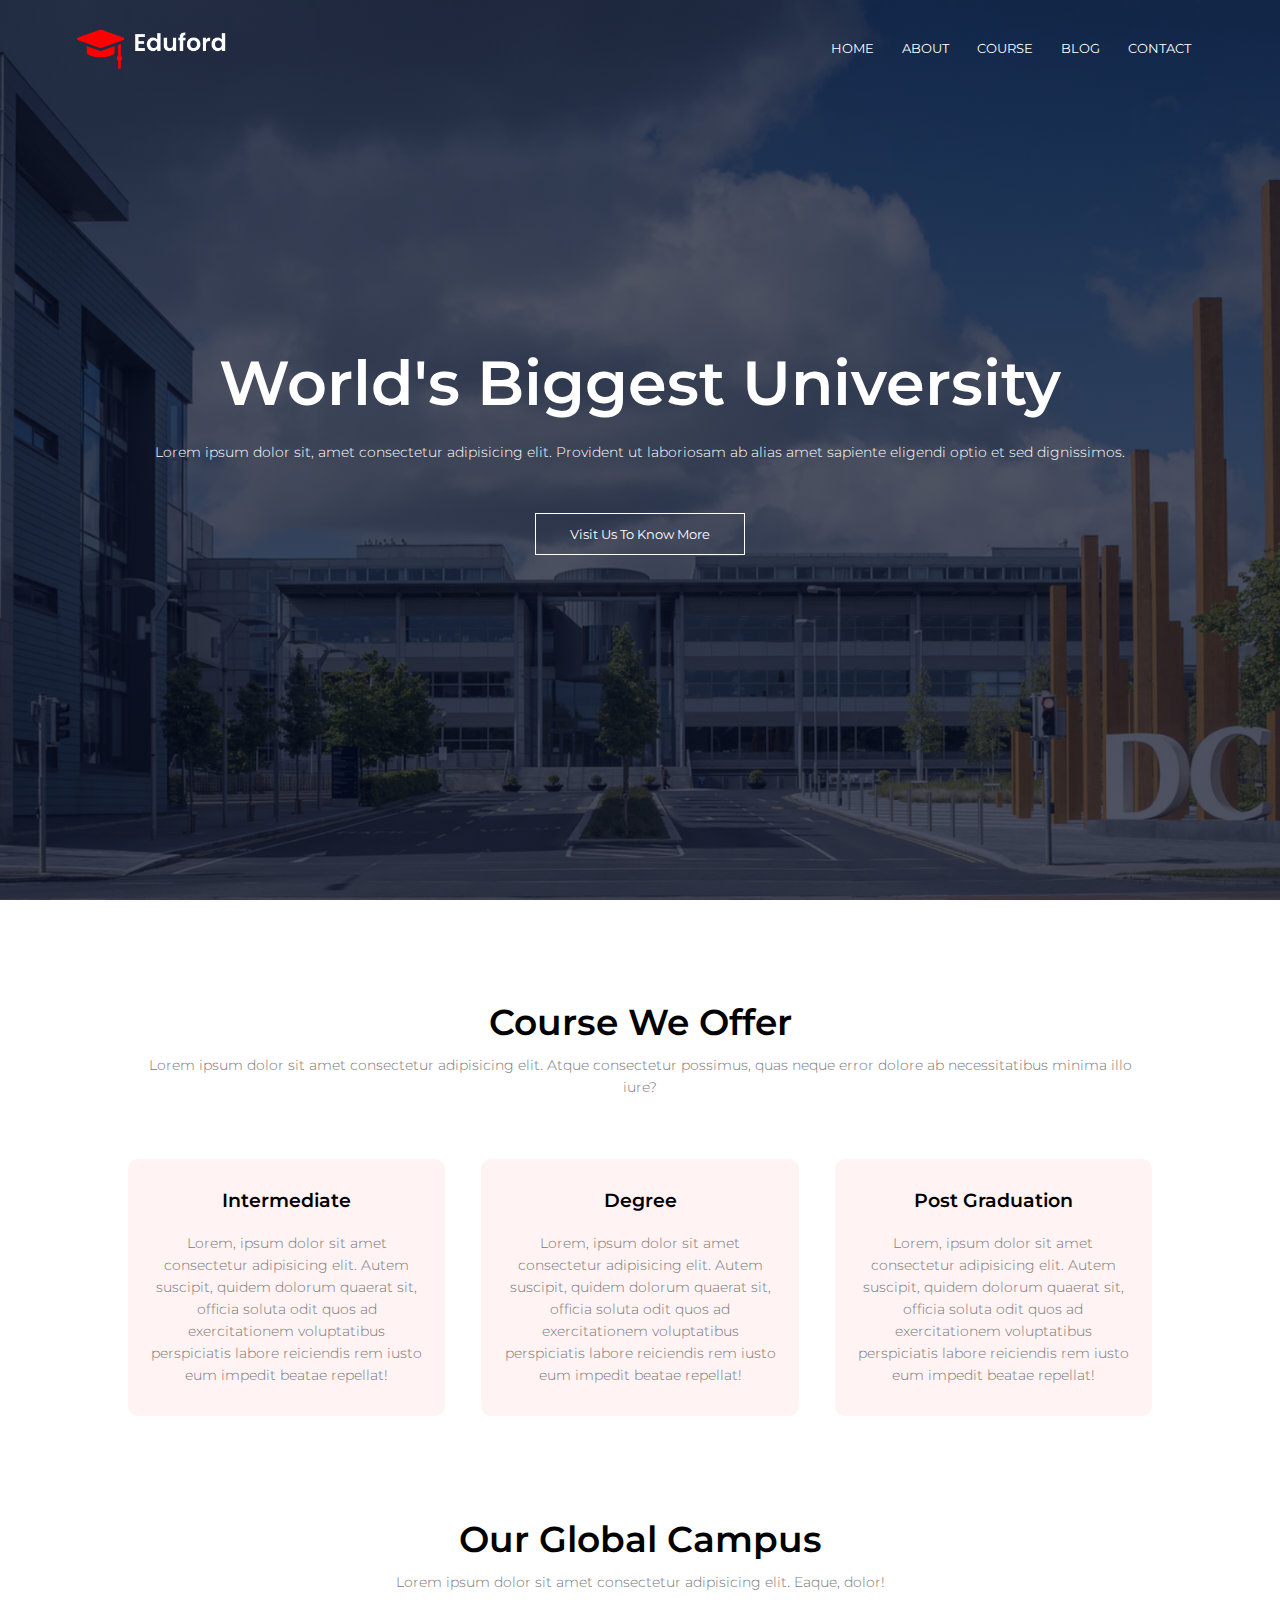
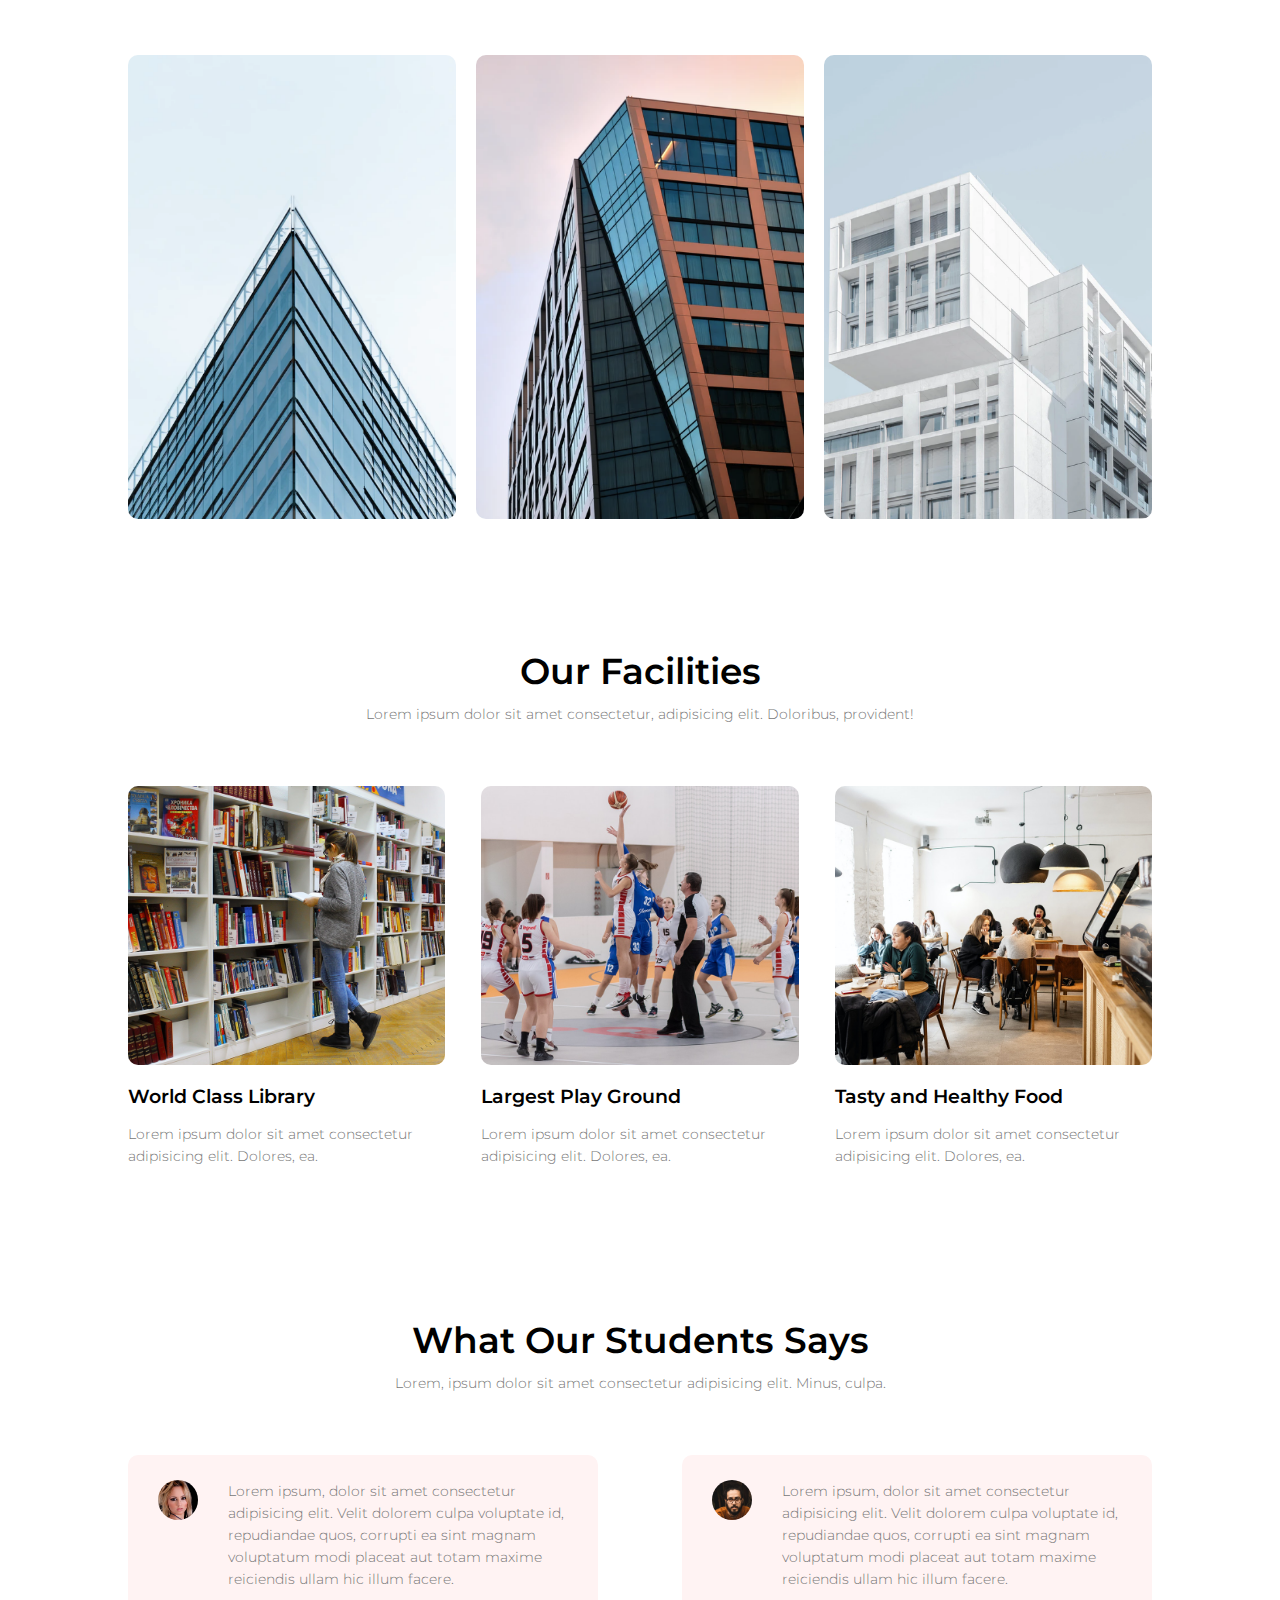
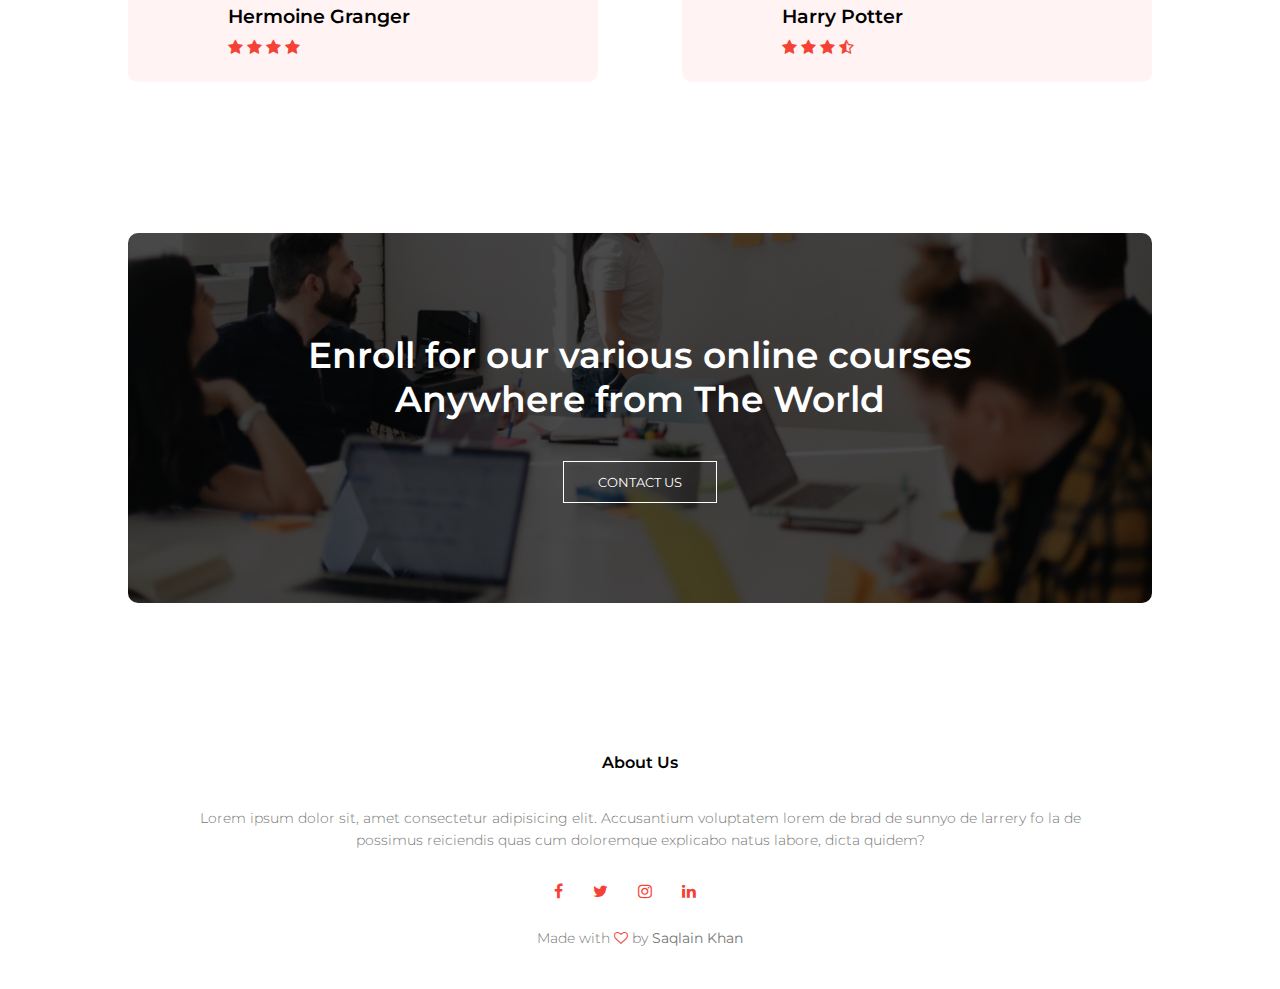
<file: index.html>
<!DOCTYPE html>
<html lang="en">
  <head>
    <meta charset="UTF-8" />
    <meta http-equiv="X-UA-Compatible" content="IE=edge" />
    <meta name="viewport" content="width=device-width, initial-scale=1.0" />
    <link rel="stylesheet" href="style.css" />
    <link rel="preconnect" href="https://fonts.googleapis.com" />
    <link rel="preconnect" href="https://fonts.gstatic.com" crossorigin />
    <link
      href="https://fonts.googleapis.com/css2?family=Montserrat:wght@100;200;300;400;600;700&display=swap"
      rel="stylesheet"
    />
    <!-- <link rel="stylesheet" href="https://cdn.jsdelivr.net/npm/@fortawesome/fontawesome-free@5.15.4/css/fontawesome.min.css"> -->
    <link
      rel="stylesheet"
      type="text/css"
      href="https://stackpath.bootstrapcdn.com/font-awesome/4.7.0/css/font-awesome.min.css"
    />
    <title>Eduford Campus</title>
  </head>
  <body>
    <!-- ------header with nav bar and background section --------- -->
    <section class="header">
      <nav>
        <a href="index.html"><img src="eduford_img/logo.png" /></a>
        <div class="nav_links" id="navLinks">
          <i class="fa fa-times" onclick="hideMenu()"></i>
          <ul>
            <li><a href="">HOME</a></li>
            <li><a href="">ABOUT</a></li>
            <li><a href="">COURSE</a></li>
            <li><a href="">BLOG</a></li>
            <li><a href="">CONTACT</a></li>
          </ul>
        </div>
        <i class="fa fa-bars" onclick="showMenu()"></i>
      </nav>

      <div class="text-box">
        <h1>World's Biggest University</h1>
        <p>
          Lorem ipsum dolor sit, amet consectetur adipisicing elit. Provident ut
          laboriosam ab alias amet sapiente eligendi optio et sed dignissimos.
        </p>
        <a href="" class="hero-btn">Visit Us To Know More</a>
      </div>
    </section>
    <!-- --- course- code is done here---- -->
    <section class="course">
      <h1>Course We Offer</h1>
      <p>
        Lorem ipsum dolor sit amet consectetur adipisicing elit. Atque
        consectetur possimus, quas neque error dolore ab necessitatibus minima
        illo iure?
      </p>

      <div class="row">
        <div class="course-col">
          <h3>Intermediate</h3>
          <p>
            Lorem, ipsum dolor sit amet consectetur adipisicing elit. Autem
            suscipit, quidem dolorum quaerat sit, officia soluta odit quos ad
            exercitationem voluptatibus perspiciatis labore reiciendis rem iusto
            eum impedit beatae repellat!
          </p>
        </div>
        <div class="course-col">
          <h3>Degree</h3>
          <p>
            Lorem, ipsum dolor sit amet consectetur adipisicing elit. Autem
            suscipit, quidem dolorum quaerat sit, officia soluta odit quos ad
            exercitationem voluptatibus perspiciatis labore reiciendis rem iusto
            eum impedit beatae repellat!
          </p>
        </div>
        <div class="course-col">
          <h3>Post Graduation</h3>
          <p>
            Lorem, ipsum dolor sit amet consectetur adipisicing elit. Autem
            suscipit, quidem dolorum quaerat sit, officia soluta odit quos ad
            exercitationem voluptatibus perspiciatis labore reiciendis rem iusto
            eum impedit beatae repellat!
          </p>
        </div>
      </div>
    </section>
    <!-- -----campus section code is here---------- -->

    <section class="campus">
      <h1>Our Global Campus</h1>
      <p>
        Lorem ipsum dolor sit amet consectetur adipisicing elit. Eaque, dolor!
      </p>

      <div class="row">
        <div class="campus-col">
          <img src="eduford_img/london.png" alt="" />
          <div class="layer"><h3>LONDON</h3></div>
        </div>
        <div class="campus-col">
          <img src="eduford_img/newyork.png" alt="" />
          <div class="layer"><h3>NEW YORK</h3></div>
        </div>
        <div class="campus-col">
          <img src="eduford_img/washington.png" alt="" />
          <div class="layer"><h3>PARIS</h3></div>
        </div>
      </div>
    </section>

    <!-- -----------------facilities part is here-------- -->

    <section class="facilities">
      <h1>Our Facilities</h1>
      <p>
        Lorem ipsum dolor sit amet consectetur, adipisicing elit. Doloribus,
        provident!
      </p>
      <div class="row">
        <div class="facilities-col">
          <img src="eduford_img/library.png" alt="" />
          <h3>World Class Library</h3>
          <p>
            Lorem ipsum dolor sit amet consectetur adipisicing elit. Dolores,
            ea.
          </p>
        </div>
        <div class="facilities-col">
          <img src="eduford_img/basketball.png" alt="" />
          <h3>Largest Play Ground</h3>
          <p>
            Lorem ipsum dolor sit amet consectetur adipisicing elit. Dolores,
            ea.
          </p>
        </div>
        <div class="facilities-col">
          <img src="eduford_img/cafeteria.png" alt="" />
          <h3>Tasty and Healthy Food</h3>
          <p>
            Lorem ipsum dolor sit amet consectetur adipisicing elit. Dolores,
            ea.
          </p>
        </div>
      </div>
    </section>

    <!-- ---------------testimonials code is done here----------- -->
    <section class="testimonials">
      <h1>What Our Students Says</h1>
      <p>
        Lorem, ipsum dolor sit amet consectetur adipisicing elit. Minus, culpa.
      </p>

      <div class="row">
        <div class="testimonials-col">
          <img src="eduford_img/user1.jpg" alt="" />
          <div>
            <p>
              Lorem ipsum, dolor sit amet consectetur adipisicing elit. Velit
              dolorem culpa voluptate id, repudiandae quos, corrupti ea sint
              magnam voluptatum modi placeat aut totam maxime reiciendis ullam
              hic illum facere.
              <h3>Hermoine Granger</h3>
              <i class="fa fa-star"></i>
              <i class="fa fa-star"></i>
              <i class="fa fa-star"></i>
              <i class="fa fa-star"></i>
            </p>
          </div>
        </div>
        <div class="testimonials-col">
          <img src="eduford_img/user2.jpg" alt="" />
          <div>
            <p>
              Lorem ipsum, dolor sit amet consectetur adipisicing elit. Velit
              dolorem culpa voluptate id, repudiandae quos, corrupti ea sint
              magnam voluptatum modi placeat aut totam maxime reiciendis ullam
              hic illum facere.
              <h3>Harry Potter</h3>
              <i class="fa fa-star"></i>
              <i class="fa fa-star"></i>
               <i class="fa fa-star"></i>
              <i class="fa fa-star-half-o"></i>
            </p>
          </div>
        </div>
      </div>
    </section>



    <!-- ----------call to action----- -->

    <section class="cta">
      <h1>Enroll for our various online courses <br> Anywhere from The World</h1>
      <a href="" class="hero-btn">CONTACT US</a>
    </section>


<!-- ------------footer code is done here--- -->
   <section class="footer">
  <h4>About Us</h4>
  <p>Lorem ipsum dolor sit, amet consectetur adipisicing elit. Accusantium 
      voluptatem lorem de brad de sunnyo de larrery fo la de <br> possimus reiciendis quas cum doloremque explicabo natus labore, dicta quidem?</p>

       <div class="icons">
     <i class="fa fa-facebook"></i>
     <i class="fa fa-twitter"></i>
     <i class="fa fa-instagram"></i>
     <i class="fa fa-linkedin"></i>
      <i class="fa fa-mail"></i>
 </div>
 <p>Made  with  <i class="fa fa-heart-o"></i>  by  <strong>Saqlain Khan</strong> </p>
   </section>





    <!-- --------------------------javascript function --------------- -->
    <script>
      var navLinks = document.getElementById("navLinks");

      function showMenu() {
        navLinks.style.right = "0";
      }
      function hideMenu() {
        navLinks.style.right = "-200px";
      }
    </script>
  </body>
</html>
</file>
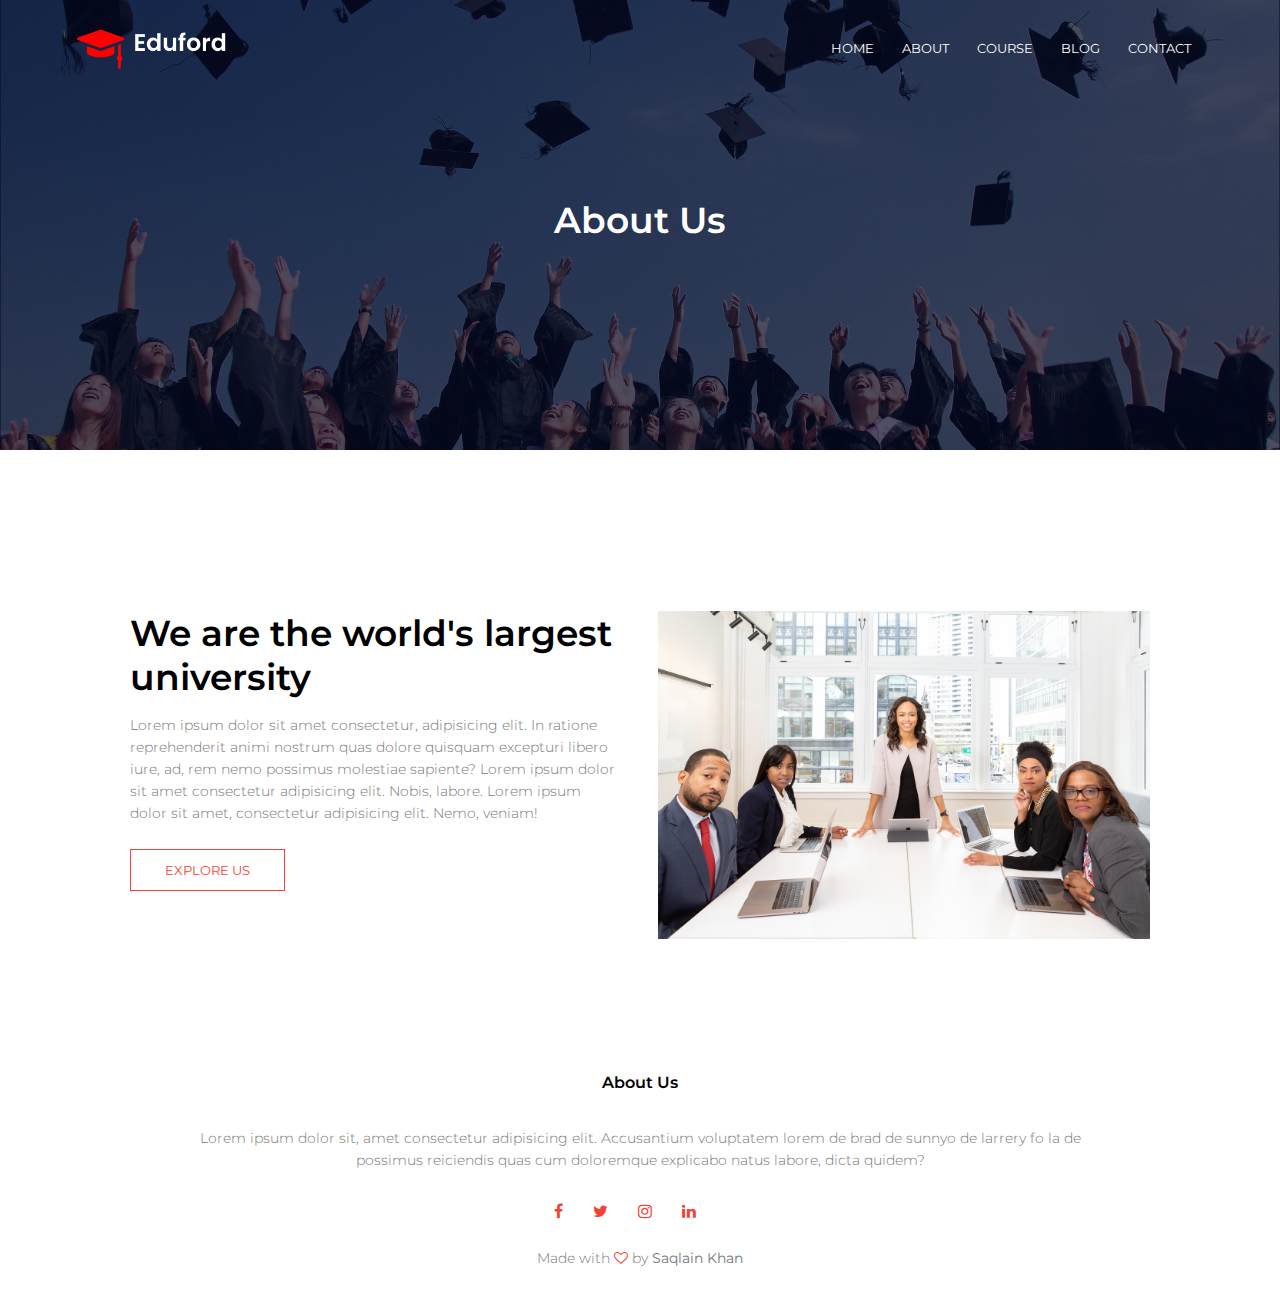
<file: about.html>
<!DOCTYPE html>
<html lang="en">
  <head>
    <meta charset="UTF-8" />
    <meta http-equiv="X-UA-Compatible" content="IE=edge" />
    <meta name="viewport" content="width=device-width, initial-scale=1.0" />
    <link rel="stylesheet" href="style.css" />
    <link rel="preconnect" href="https://fonts.googleapis.com" />
    <link rel="preconnect" href="https://fonts.gstatic.com" crossorigin />
    <link
      href="https://fonts.googleapis.com/css2?family=Montserrat:wght@100;200;300;400;600;700&display=swap"
      rel="stylesheet"
    />
    <!-- <link rel="stylesheet" href="https://cdn.jsdelivr.net/npm/@fortawesome/fontawesome-free@5.15.4/css/fontawesome.min.css"> -->
    <link
      rel="stylesheet"
      type="text/css"
      href="https://stackpath.bootstrapcdn.com/font-awesome/4.7.0/css/font-awesome.min.css"
    />
    <title>Eduford Campus (About)</title>
  </head>
  <body>
    <!-- ------header with nav bar and background section --------- -->
    <section class="sub-header">
      <nav>
        <a href="index.html"><img src="eduford_img/logo.png" /></a>
        <div class="nav_links" id="navLinks">
          <i class="fa fa-times" onclick="hideMenu()"></i>
          <ul>
            <li><a href="index.html">HOME</a></li>
            <li><a href="about.html">ABOUT</a></li>
            <li><a href="course.html">COURSE</a></li>
            <li><a href="blog.html">BLOG</a></li>
            <li><a href="contact.html">CONTACT</a></li>
          </ul>
        </div>
        <i class="fa fa-bars" onclick="showMenu()"></i>
      </nav>

      <h1>About Us</h1>
    </section>

    <!-- -----------about us content ---- -->

    <section class="about-us">
      <div class="row">
        <div class="about-col">
          <h1>We are the world's largest university</h1>
          <p>
            Lorem ipsum dolor sit amet consectetur, adipisicing elit. In ratione
            reprehenderit animi nostrum quas dolore quisquam excepturi libero
            iure, ad, rem nemo possimus molestiae sapiente? Lorem ipsum dolor
            sit amet consectetur adipisicing elit. Nobis, labore. Lorem ipsum
            dolor sit amet, consectetur adipisicing elit. Nemo, veniam!
          </p>
          <a href="" class="hero-btn red-btn">EXPLORE US</a>
        </div>
        <div class="about-col">
          <img src="eduford_img/about.jpg" alt="" />
        </div>
      </div>
    </section>

    <!-- ---------------footer of about section is done here -->
    <section class="footer">
      <h4>About Us</h4>
      <p>
        Lorem ipsum dolor sit, amet consectetur adipisicing elit. Accusantium
        voluptatem lorem de brad de sunnyo de larrery fo la de <br />
        possimus reiciendis quas cum doloremque explicabo natus labore, dicta
        quidem?
      </p>

      <div class="icons">
        <i class="fa fa-facebook"></i>
        <i class="fa fa-twitter"></i>
        <i class="fa fa-instagram"></i>
        <i class="fa fa-linkedin"></i>
        <i class="fa fa-mail"></i>
      </div>
      <p>
        Made with <i class="fa fa-heart-o"></i> by <strong>Saqlain Khan</strong>
      </p>
    </section>

    <!-- --------------------------javascript function --------------- -->
    <script>
      var navLinks = document.getElementById("navLinks");

      function showMenu() {
        navLinks.style.right = "0";
      }
      function hideMenu() {
        navLinks.style.right = "-200px";
      }
    </script>
  </body>
</html>
</file>
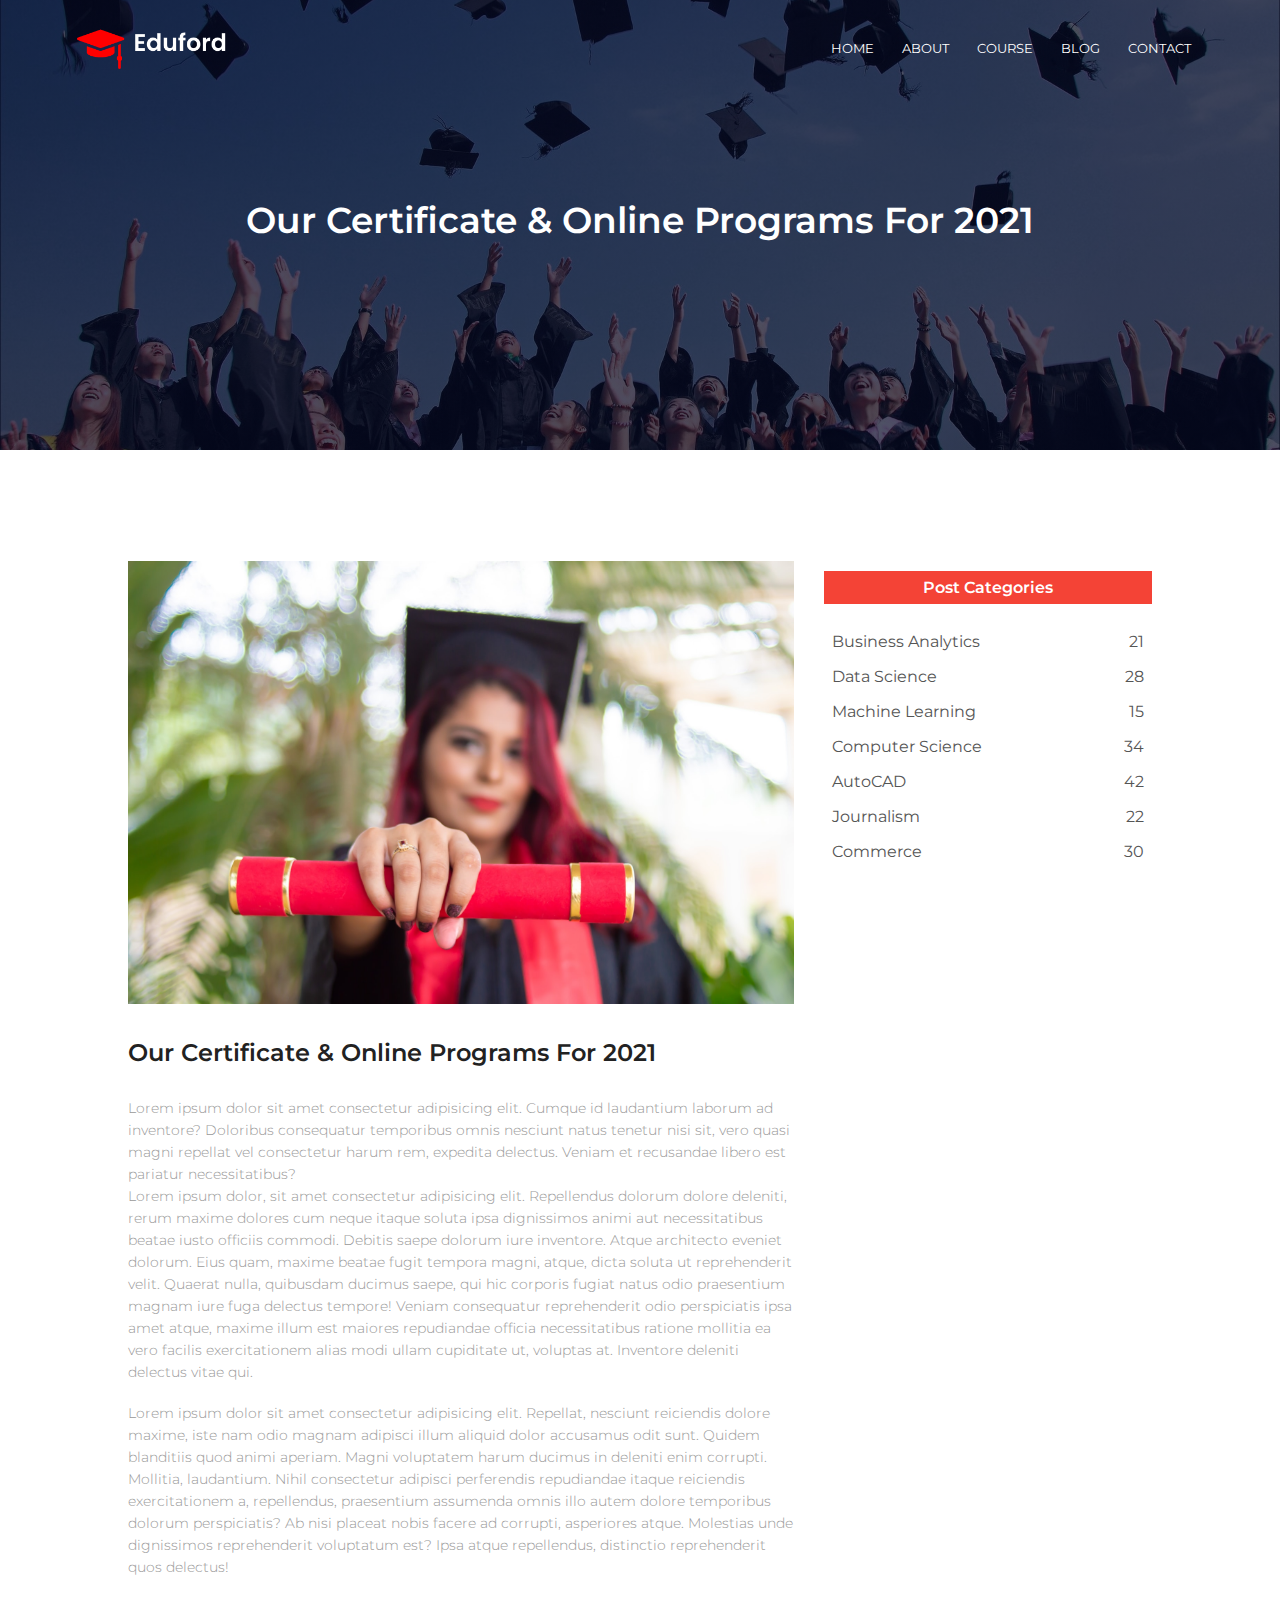
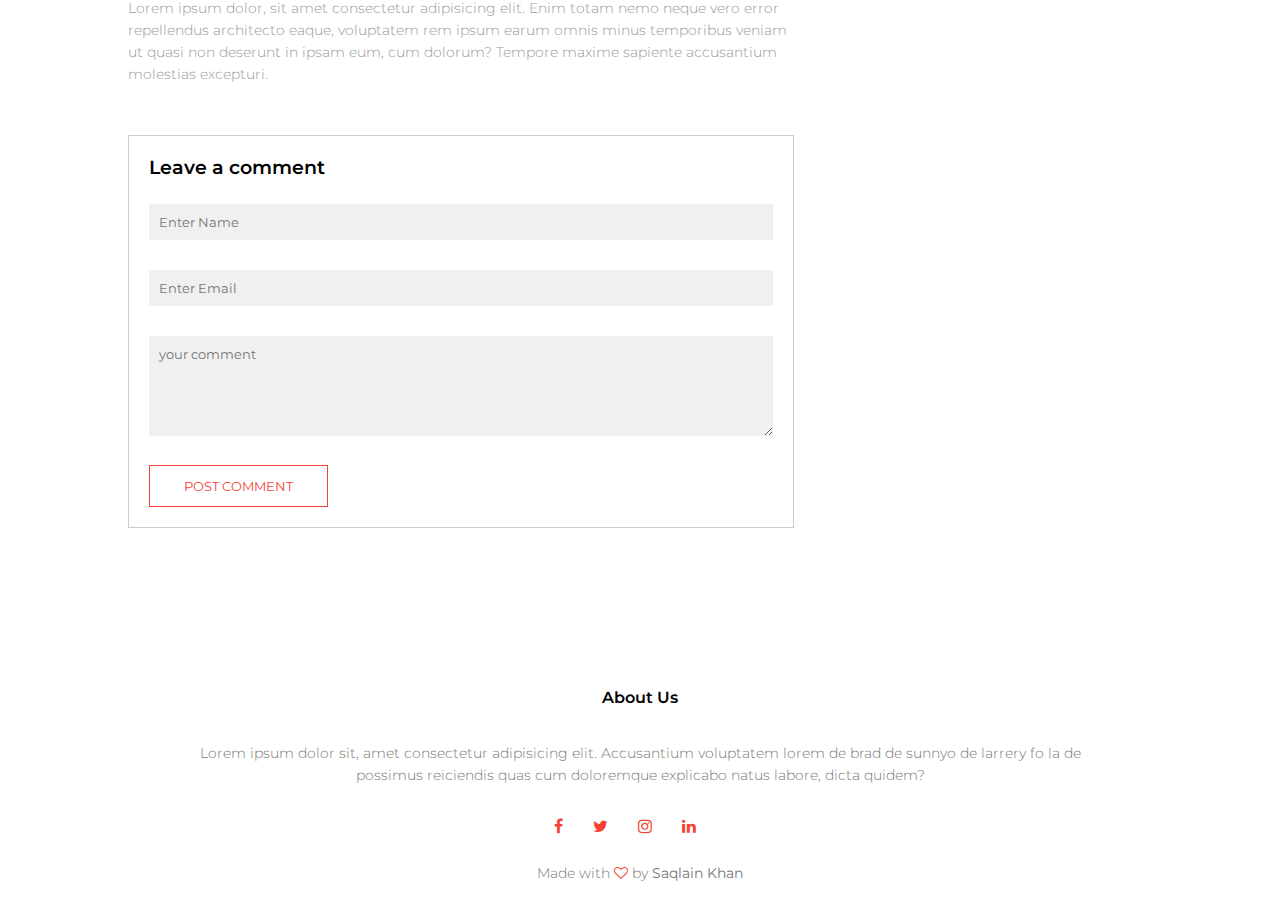
<file: blog.html>
<!DOCTYPE html>
<html lang="en">
  <head>
    <meta charset="UTF-8" />
    <meta http-equiv="X-UA-Compatible" content="IE=edge" />
    <meta name="viewport" content="width=device-width, initial-scale=1.0" />
    <link rel="stylesheet" href="style.css" />
    <link rel="preconnect" href="https://fonts.googleapis.com" />
    <link rel="preconnect" href="https://fonts.gstatic.com" crossorigin />
    <link
      href="https://fonts.googleapis.com/css2?family=Montserrat:wght@100;200;300;400;600;700&display=swap"
      rel="stylesheet"
    />
    <!-- <link rel="stylesheet" href="https://cdn.jsdelivr.net/npm/@fortawesome/fontawesome-free@5.15.4/css/fontawesome.min.css"> -->
    <link
      rel="stylesheet"
      type="text/css"
      href="https://stackpath.bootstrapcdn.com/font-awesome/4.7.0/css/font-awesome.min.css"
    />
    <title>Eduford Campus (Blog)</title>
  </head>
  <body>
    <!-- ------header with nav bar and background section --------- -->
    <section class="sub-header">
      <nav>
        <a href="index.html"><img src="eduford_img/logo.png" /></a>
        <div class="nav_links" id="navLinks">
          <i class="fa fa-times" onclick="hideMenu()"></i>
          <ul>
            <li><a href="index.html">HOME</a></li>
            <li><a href="about.html">ABOUT</a></li>
            <li><a href="course.html">COURSE</a></li>
            <li><a href="blog.html">BLOG</a></li>
            <li><a href="contact.html">CONTACT</a></li>
          </ul>
        </div>
        <i class="fa fa-bars" onclick="showMenu()"></i>
      </nav>

      <h1>Our Certificate & Online Programs For 2021</h1>
    </section>

    <!-- --------blog page content ------- -->

    <section class="blog-content">
      <div class="row">
        <div class="blog-left">
          <img src="eduford_img/certificate.jpg" alt="" />
          <h2>Our Certificate & Online Programs For 2021</h2>
          <p>
            Lorem ipsum dolor sit amet consectetur adipisicing elit. Cumque id
            laudantium laborum ad inventore? Doloribus consequatur temporibus
            omnis nesciunt natus tenetur nisi sit, vero quasi magni repellat vel
            consectetur harum rem, expedita delectus. Veniam et recusandae
            libero est pariatur necessitatibus?
            <br />
            Lorem ipsum dolor, sit amet consectetur adipisicing elit.
            Repellendus dolorum dolore deleniti, rerum maxime dolores cum neque
            itaque soluta ipsa dignissimos animi aut necessitatibus beatae iusto
            officiis commodi. Debitis saepe dolorum iure inventore. Atque
            architecto eveniet dolorum. Eius quam, maxime beatae fugit tempora
            magni, atque, dicta soluta ut reprehenderit velit. Quaerat nulla,
            quibusdam ducimus saepe, qui hic corporis fugiat natus odio
            praesentium magnam iure fuga delectus tempore! Veniam consequatur
            reprehenderit odio perspiciatis ipsa amet atque, maxime illum est
            maiores repudiandae officia necessitatibus ratione mollitia ea vero
            facilis exercitationem alias modi ullam cupiditate ut, voluptas at.
            Inventore deleniti delectus vitae qui.
          </p>
          <br />
          <p>
            Lorem ipsum dolor sit amet consectetur adipisicing elit. Repellat,
            nesciunt reiciendis dolore maxime, iste nam odio magnam adipisci
            illum aliquid dolor accusamus odit sunt. Quidem blanditiis quod
            animi aperiam. Magni voluptatem harum ducimus in deleniti enim
            corrupti. Mollitia, laudantium. Nihil consectetur adipisci
            perferendis repudiandae itaque reiciendis exercitationem a,
            repellendus, praesentium assumenda omnis illo autem dolore
            temporibus dolorum perspiciatis? Ab nisi placeat nobis facere ad
            corrupti, asperiores atque. Molestias unde dignissimos reprehenderit
            voluptatum est? Ipsa atque repellendus, distinctio reprehenderit
            quos delectus!
          </p>
          <br />
          <p>
            Lorem ipsum dolor, sit amet consectetur adipisicing elit. Enim totam
            nemo neque vero error repellendus architecto eaque, voluptatem rem
            ipsum earum omnis minus temporibus veniam ut quasi non deserunt in
            ipsam eum, cum dolorum? Tempore maxime sapiente accusantium
            molestias excepturi.
          </p>

          <div class="comment-box">
            <h3>Leave a comment</h3>
            <form class="comment-form">
              <input type="text" placeholder="Enter Name" />
              <input type="email" placeholder="Enter Email" />
              <textarea rows="5" placeholder="your comment"></textarea>
              <button type="submit" class="hero-btn red-btn">
                POST COMMENT
              </button>
            </form>
          </div>
        </div>

        <div class="blog-right">
          <h3>Post Categories</h3>
          <div>
            <span>Business Analytics</span>
            <span>21</span>
          </div>
          <div>
            <span>Data Science</span>
            <span>28</span>
          </div>
          <div>
            <span>Machine Learning</span>
            <span>15</span>
          </div>
          <div>
            <span>Computer Science</span>
            <span>34</span>
          </div>
          <div>
            <span>AutoCAD</span>
            <span>42</span>
          </div>
          <div>
            <span>Journalism</span>
            <span>22</span>
          </div>
          <div>
            <span>Commerce</span>
            <span>30</span>
          </div>
        </div>
      </div>
    </section>

    <!-- ---------------footer of about section is done here -->
    <section class="footer">
      <h4>About Us</h4>
      <p>
        Lorem ipsum dolor sit, amet consectetur adipisicing elit. Accusantium
        voluptatem lorem de brad de sunnyo de larrery fo la de <br />
        possimus reiciendis quas cum doloremque explicabo natus labore, dicta
        quidem?
      </p>

      <div class="icons">
        <i class="fa fa-facebook"></i>
        <i class="fa fa-twitter"></i>
        <i class="fa fa-instagram"></i>
        <i class="fa fa-linkedin"></i>
        <i class="fa fa-mail"></i>
      </div>
      <p>
        Made with <i class="fa fa-heart-o"></i> by <strong>Saqlain Khan</strong>
      </p>
    </section>

    <!-- --------------------------javascript function --------------- -->
    <script>
      var navLinks = document.getElementById("navLinks");

      function showMenu() {
        navLinks.style.right = "0";
      }
      function hideMenu() {
        navLinks.style.right = "-200px";
      }
    </script>
  </body>
</html>
</file>
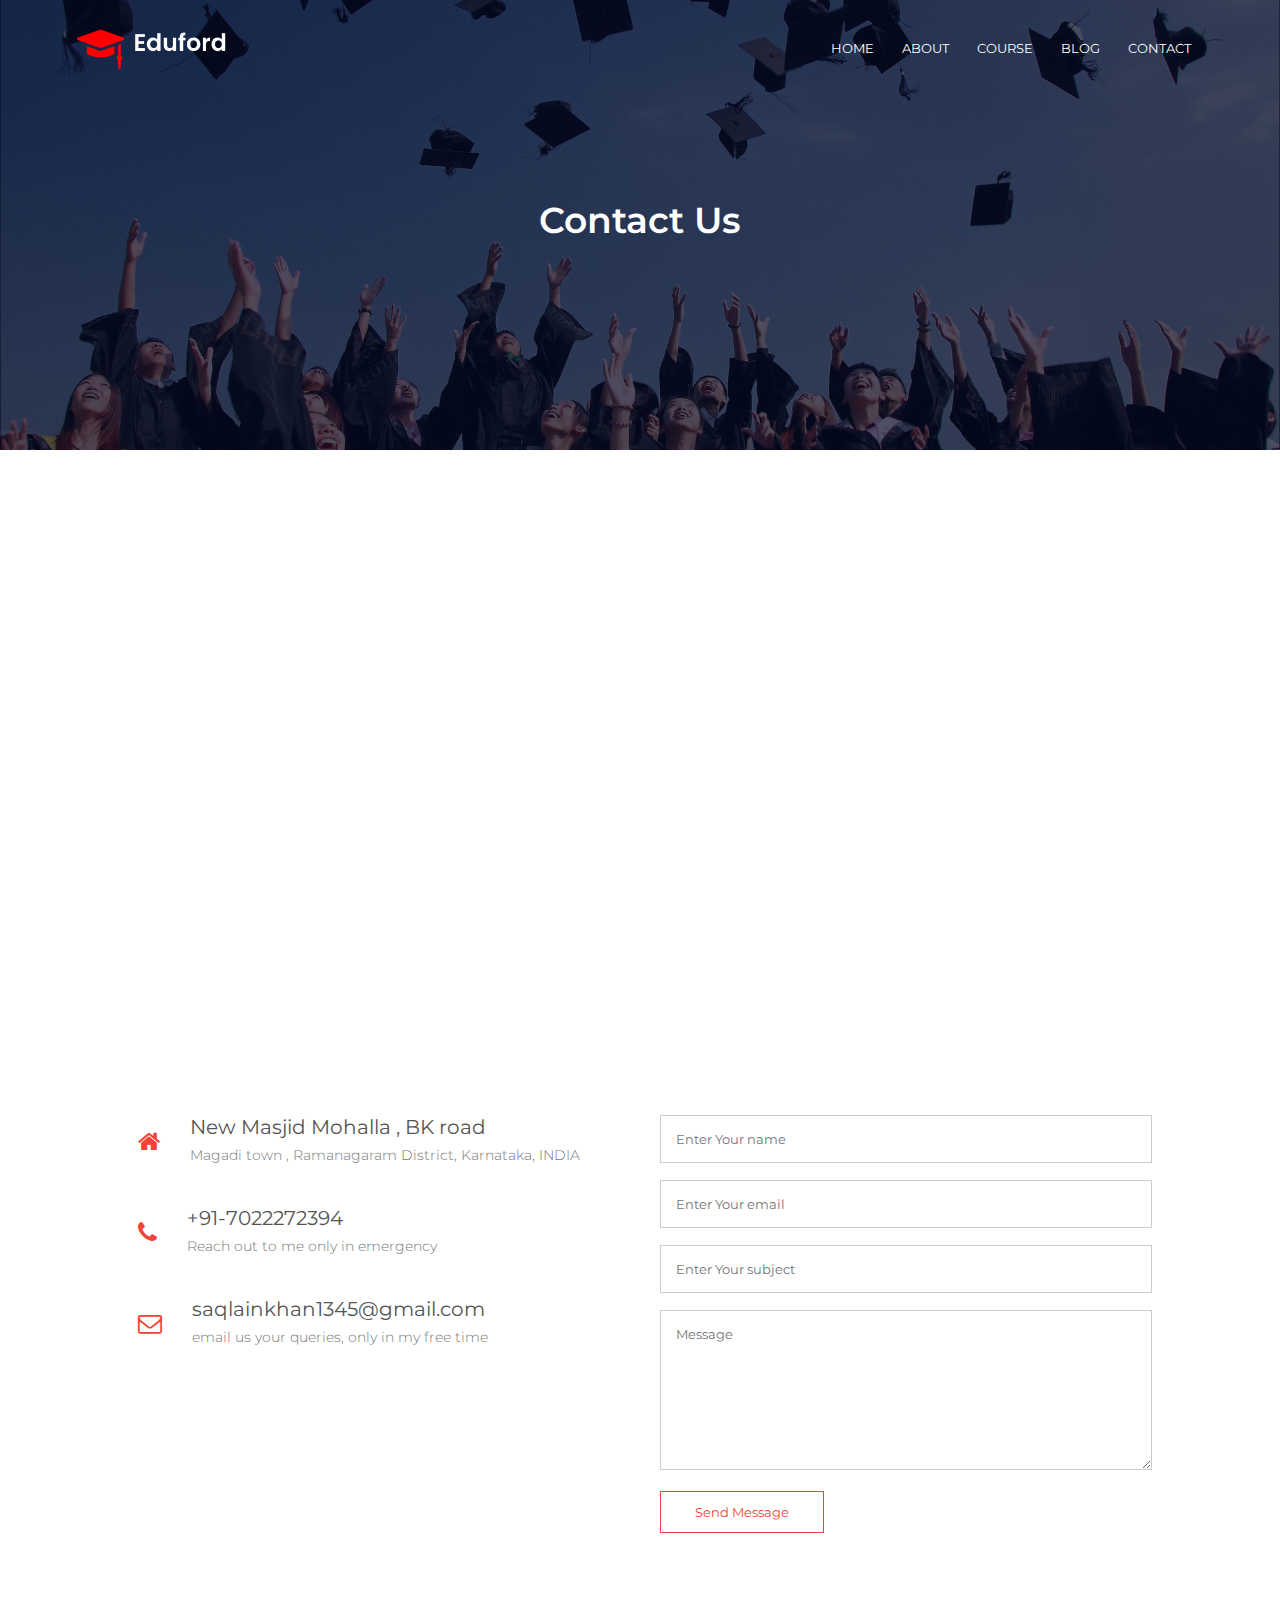
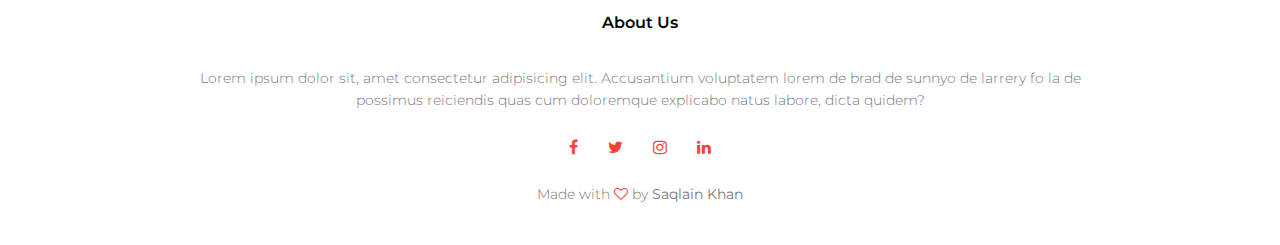
<file: contact.html>
<!DOCTYPE html>
<html lang="en">
  <head>
    <meta charset="UTF-8" />
    <meta http-equiv="X-UA-Compatible" content="IE=edge" />
    <meta name="viewport" content="width=device-width, initial-scale=1.0" />
    <link rel="stylesheet" href="style.css" />
    <link rel="preconnect" href="https://fonts.googleapis.com" />
    <link rel="preconnect" href="https://fonts.gstatic.com" crossorigin />
    <link
      href="https://fonts.googleapis.com/css2?family=Montserrat:wght@100;200;300;400;600;700&display=swap"
      rel="stylesheet"
    />
    <!-- <link rel="stylesheet" href="https://cdn.jsdelivr.net/npm/@fortawesome/fontawesome-free@5.15.4/css/fontawesome.min.css"> -->
    <link
      rel="stylesheet"
      type="text/css"
      href="https://stackpath.bootstrapcdn.com/font-awesome/4.7.0/css/font-awesome.min.css"
    />
    <title>Eduford Campus (Contact)</title>
  </head>
  <body>
    <!-- ------header with nav bar and background section --------- -->
    <section class="sub-header">
      <nav>
        <a href="index.html"><img src="eduford_img/logo.png" /></a>
        <div class="nav_links" id="navLinks">
          <i class="fa fa-times" onclick="hideMenu()"></i>
          <ul>
            <li><a href="index.html">HOME</a></li>
            <li><a href="about.html">ABOUT</a></li>
            <li><a href="course.html">COURSE</a></li>
            <li><a href="blog.html">BLOG</a></li>
            <li><a href="contact.html">CONTACT</a></li>
          </ul>
        </div>
        <i class="fa fa-bars" onclick="showMenu()"></i>
      </nav>

      <h1>Contact Us</h1>
    </section>

    <!-- -------contact page code is here-------- -->

    <section class="location">
      <iframe
        src="https://www.google.com/maps/embed?pb=!1m18!1m12!1m3!1d497698.66007493954!2d77.3507338580827!3d12.954517011116248!2m3!1f0!2f0!3f0!3m2!1i1024!2i768!4f13.1!3m3!1m2!1s0x3bae1670c9b44e6d%3A0xf8dfc3e8517e4fe0!2sBengaluru%2C%20Karnataka!5e0!3m2!1sen!2sin!4v1632483326531!5m2!1sen!2sin"
        width="600"
        height="450"
        style="border: 0"
        allowfullscreen=""
        loading="lazy"
      ></iframe>
    </section>

    <section class="contact-us">
      <div class="row">
        <div class="contact-col">
          <div>
            <i class="fa fa-home"></i>
            <span>
              <h5>New Masjid Mohalla , BK road</h5>
              <p>Magadi town , Ramanagaram District, Karnataka, INDIA</p>
            </span>
          </div>
          <div>
            <i class="fa fa-phone"></i>
            <span>
              <h5>+91-7022272394</h5>
              <p>Reach out to me only in emergency</p>
            </span>
          </div>
          <div>
            <i class="fa fa-envelope-o"></i>
            <span>
              <h5>saqlainkhan1345@gmail.com</h5>
              <p>email us your queries, only in my free time</p>
            </span>
          </div>
        </div>
        <div class="contact-col">
          <form>
            <input type="text" placeholder="Enter Your name" required />
            <input type="email" placeholder="Enter Your email" required />
            <input type="text" placeholder="Enter Your subject" required />
            <textarea rows="8" placeholder="Message" required></textarea>
            <button type="submit" class="hero-btn red-btn">Send Message</button>
          </form>
        </div>
      </div>
    </section>

    <!-- ---------------footer of about section is done here -->
    <section class="footer">
      <h4>About Us</h4>
      <p>
        Lorem ipsum dolor sit, amet consectetur adipisicing elit. Accusantium
        voluptatem lorem de brad de sunnyo de larrery fo la de <br />
        possimus reiciendis quas cum doloremque explicabo natus labore, dicta
        quidem?
      </p>

      <div class="icons">
        <i class="fa fa-facebook"></i>
        <i class="fa fa-twitter"></i>
        <i class="fa fa-instagram"></i>
        <i class="fa fa-linkedin"></i>
      </div>
      <p>
        Made with <i class="fa fa-heart-o"></i> by <strong>Saqlain Khan</strong>
      </p>
    </section>

    <!-- --------------------------javascript function --------------- -->
    <script>
      var navLinks = document.getElementById("navLinks");

      function showMenu() {
        navLinks.style.right = "0";
      }
      function hideMenu() {
        navLinks.style.right = "-200px";
      }
    </script>
  </body>
</html>
</file>
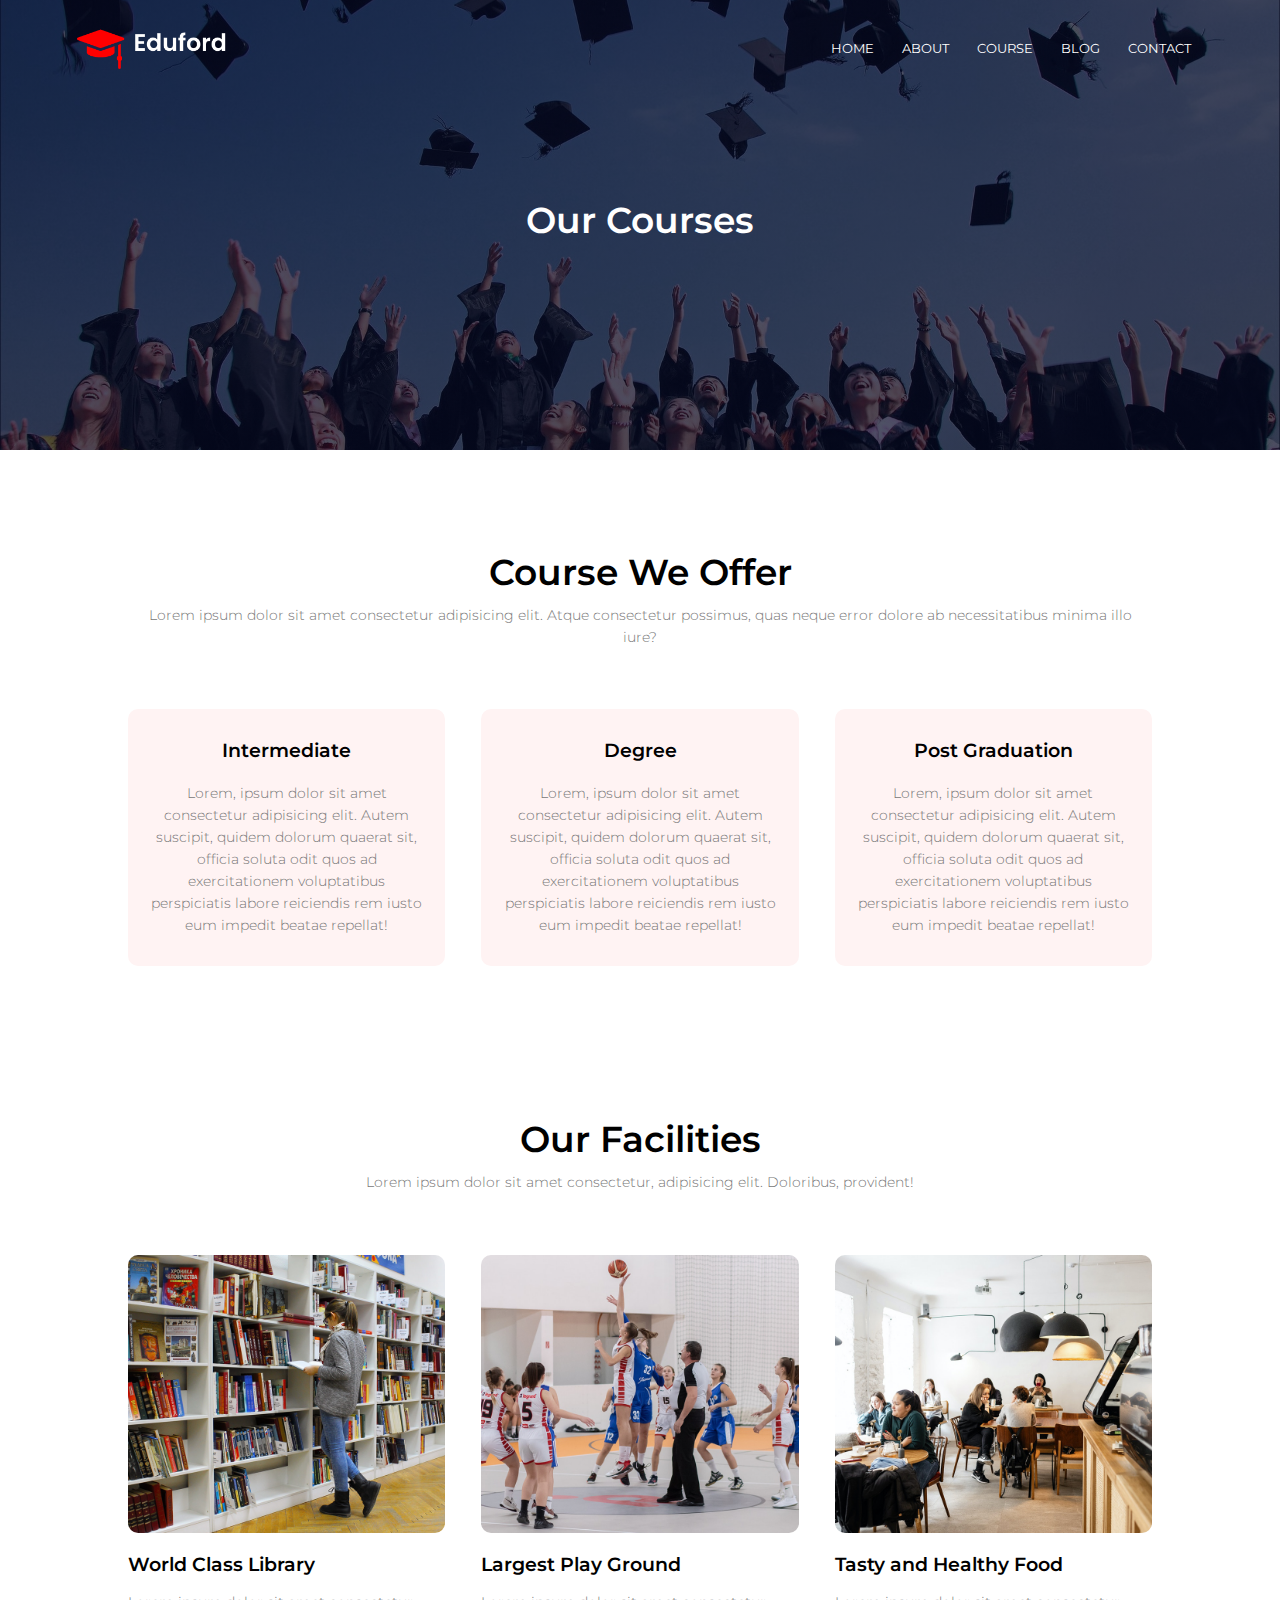
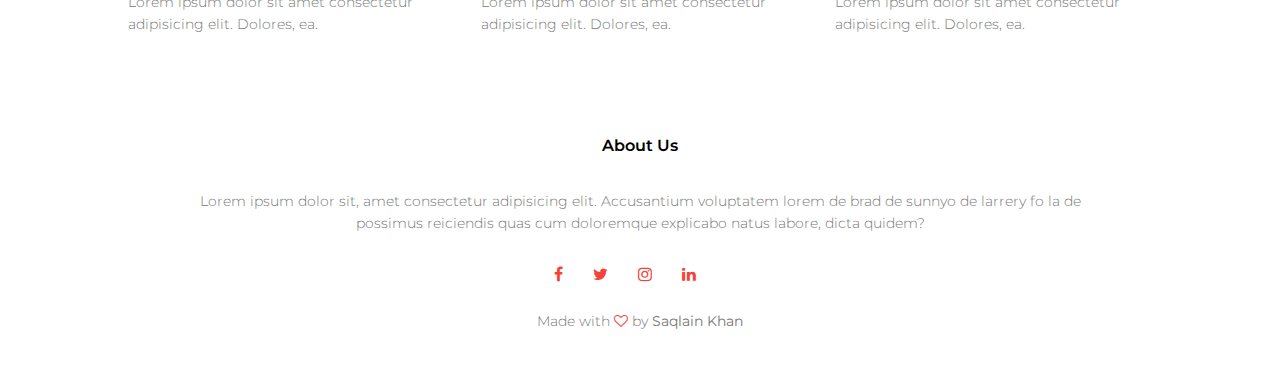
<file: course.html>
<!DOCTYPE html>
<html lang="en">
  <head>
    <meta charset="UTF-8" />
    <meta http-equiv="X-UA-Compatible" content="IE=edge" />
    <meta name="viewport" content="width=device-width, initial-scale=1.0" />
    <link rel="stylesheet" href="style.css" />
    <link rel="preconnect" href="https://fonts.googleapis.com" />
    <link rel="preconnect" href="https://fonts.gstatic.com" crossorigin />
    <link
      href="https://fonts.googleapis.com/css2?family=Montserrat:wght@100;200;300;400;600;700&display=swap"
      rel="stylesheet"
    />
    <!-- <link rel="stylesheet" href="https://cdn.jsdelivr.net/npm/@fortawesome/fontawesome-free@5.15.4/css/fontawesome.min.css"> -->
    <link
      rel="stylesheet"
      type="text/css"
      href="https://stackpath.bootstrapcdn.com/font-awesome/4.7.0/css/font-awesome.min.css"
    />
    <title>Eduford Campus (Course)</title>
  </head>
  <body>
    <!-- ------header with nav bar and background section --------- -->
    <section class="sub-header">
      <nav>
        <a href="index.html"><img src="eduford_img/logo.png" /></a>
        <div class="nav_links" id="navLinks">
          <i class="fa fa-times" onclick="hideMenu()"></i>
          <ul>
            <li><a href="index.html">HOME</a></li>
            <li><a href="about.html">ABOUT</a></li>
            <li><a href="course.html">COURSE</a></li>
            <li><a href="blog.html">BLOG</a></li>
            <li><a href="contact.html">CONTACT</a></li>
          </ul>
        </div>
        <i class="fa fa-bars" onclick="showMenu()"></i>
      </nav>

      <h1>Our Courses</h1>
    </section>

    <!-- ------------our courses part code is here--- -->
    <section class="course">
      <h1>Course We Offer</h1>
      <p>
        Lorem ipsum dolor sit amet consectetur adipisicing elit. Atque
        consectetur possimus, quas neque error dolore ab necessitatibus minima
        illo iure?
      </p>

      <div class="row">
        <div class="course-col">
          <h3>Intermediate</h3>
          <p>
            Lorem, ipsum dolor sit amet consectetur adipisicing elit. Autem
            suscipit, quidem dolorum quaerat sit, officia soluta odit quos ad
            exercitationem voluptatibus perspiciatis labore reiciendis rem iusto
            eum impedit beatae repellat!
          </p>
        </div>
        <div class="course-col">
          <h3>Degree</h3>
          <p>
            Lorem, ipsum dolor sit amet consectetur adipisicing elit. Autem
            suscipit, quidem dolorum quaerat sit, officia soluta odit quos ad
            exercitationem voluptatibus perspiciatis labore reiciendis rem iusto
            eum impedit beatae repellat!
          </p>
        </div>
        <div class="course-col">
          <h3>Post Graduation</h3>
          <p>
            Lorem, ipsum dolor sit amet consectetur adipisicing elit. Autem
            suscipit, quidem dolorum quaerat sit, officia soluta odit quos ad
            exercitationem voluptatibus perspiciatis labore reiciendis rem iusto
            eum impedit beatae repellat!
          </p>
        </div>
      </div>
    </section>

    <!-- ---------facilities part is done here------ -->
    <section class="facilities">
      <h1>Our Facilities</h1>
      <p>
        Lorem ipsum dolor sit amet consectetur, adipisicing elit. Doloribus,
        provident!
      </p>
      <div class="row">
        <div class="facilities-col">
          <img src="eduford_img/library.png" alt="" />
          <h3>World Class Library</h3>
          <p>
            Lorem ipsum dolor sit amet consectetur adipisicing elit. Dolores,
            ea.
          </p>
        </div>
        <div class="facilities-col">
          <img src="eduford_img/basketball.png" alt="" />
          <h3>Largest Play Ground</h3>
          <p>
            Lorem ipsum dolor sit amet consectetur adipisicing elit. Dolores,
            ea.
          </p>
        </div>
        <div class="facilities-col">
          <img src="eduford_img/cafeteria.png" alt="" />
          <h3>Tasty and Healthy Food</h3>
          <p>
            Lorem ipsum dolor sit amet consectetur adipisicing elit. Dolores,
            ea.
          </p>
        </div>
      </div>
    </section>

    <!-- ---------------footer of about section is done here -->
    <section class="footer">
      <h4>About Us</h4>
      <p>
        Lorem ipsum dolor sit, amet consectetur adipisicing elit. Accusantium
        voluptatem lorem de brad de sunnyo de larrery fo la de <br />
        possimus reiciendis quas cum doloremque explicabo natus labore, dicta
        quidem?
      </p>

      <div class="icons">
        <i class="fa fa-facebook"></i>
        <i class="fa fa-twitter"></i>
        <i class="fa fa-instagram"></i>
        <i class="fa fa-linkedin"></i>
        <i class="fa fa-mail"></i>
      </div>
      <p>
        Made with <i class="fa fa-heart-o"></i> by <strong>Saqlain Khan</strong>
      </p>
    </section>

    <!-- --------------------------javascript function --------------- -->
    <script>
      var navLinks = document.getElementById("navLinks");

      function showMenu() {
        navLinks.style.right = "0";
      }
      function hideMenu() {
        navLinks.style.right = "-200px";
      }
    </script>
  </body>
</html>
</file>
<file: style.css>
*{
    margin: 0;
    padding: 0;
    font-family: 'Montserrat',
    sans-serif;
    
}

.header{
    min-height: 100vh;
    width: 100%;
    background-image: linear-gradient(rgba(4,9,30,0.7), rgba(4,9,30,0.7)), url(eduford_img/banner.png);
    background-position: center;
    background-size: cover;
    position: relative;
}

nav{
    display: flex;
    padding: 2% 6%;
    /* padding: 30px 60px; */
    justify-content: space-between;
    align-items: center;   
}

nav img {
    width: 150px;

}

.nav_links{
    flex: 1;
    text-align: right ;
}


.nav_links ul li {
  list-style:none;
  display: inline-block;
  padding: 8px 12px;
  /* text-decoration: none; */
  position: relative;
}


.nav_links ul li a{
    color: #ffffff;
    text-decoration: none;
    font-size: 13px;
}

.nav_links ul li::after{
    content: '';
    width: 0%;
    height: 3px;
    background: #f44336;
    display: block;
    margin: auto;
    transition: 0.5s;
}

.nav_links ul li:hover::after{
   width: 100%;
}

.text-box{
    width: 90%;
    color: #ffffff;
    position: absolute;
    top: 50%;
    left: 50%;
    transform: translate(-50%, -50%);
    text-align: center;
}

.text-box h1 {
    font-size: 62px;

}
.text-box p{
    margin: 10px 0px 40px;
    font-size: 14px;
    color: #fff;
}

.hero-btn{
    display: inline-block;
    text-decoration: none;
    color: #fff;
    border: 1px solid #fff;
    padding: 12px 34px;
    font-size: 13px;
    background: transparent;
    position: relative;
    cursor: pointer;

}

.hero-btn:hover{
    border: 1px solid #f44336;
    background: #f44336;
    transition: 1s;
}

nav .fa{
    display: none;
}

@media(max-width : 700px){
    .text-box h1 {
        font-size: 20px;
    }
    .nav_links ul li {
        display: block;
     }
    .nav_links{
        position: fixed;
        background: #f44336;
        height: 100vh;
        width: 200px;
        top: 0;
        right: -200px;
        text-align: left;
        z-index: 2;
        transition: 1s;
    } 
    nav .fa {
        display: block;
        color: #fff;
        margin: 10px;
        font-size: 22px;
        cursor: pointer;

    }
    .nav_links ul {
        padding: 30px;

    }
}


/* ------cousre css working--- */

.course{
    width: 80%;
    margin: auto;
    text-align: center;
    padding-top: 100px;
}

h1{
    font-size: 36px;
    font-weight: 600;
}

p{
    color: #777;
    font-size: 14px;
    font-weight: 300;
    line-height: 22px;
    padding: 10px;
}


.row{
    margin-top: 5%;
    display: flex;
    justify-content: space-between;
}


.course-col{
    flex-basis: 31%;
    background: #fff3f3;
    border-radius: 10px;
    margin-bottom: 5%;
    padding: 20px 12px;
    box-sizing: border-box;
    transition: 0.5s;
}

h3{
    text-align: center;
    font-weight: 600;
    margin: 10px 0;
}

.course-col:hover{
    box-shadow: 0 0 20px 0px rgba(12, 10, 10, 0.2);
}

@media(max-width:700px){
    .row{
        flex-direction: column;
    }
}


/* --------campus css code is done here----- */

.campus{
    width: 80%;
    margin: auto;
    text-align: center;
    padding-top: 50px;
}

.campus-col{
    flex-basis: 32%;
    border-radius: 10px;
    margin-bottom: 30px;
    position: relative;
    overflow: hidden;
}

.campus-col img{
    width: 100%;
    display: block;
}
.layer{
    background:transparent;
    height: 100%;
    width: 100%;
    position: absolute;
    top: 0;
    left: 0;
    transition: 0.5s;
}

.layer:hover{
   background:rgba(226, 0, 0, 0.7);
}

.layer h3{
    width: 100%;
    font-weight: 500;
    color: #fff;
    font-size: 26px;
    bottom: 0;
    left: 50%;
    transform: translateX(-50%);
    position: absolute;
    opacity: 0;
    transition: 0.5s;
}

.layer:hover h3{
   bottom: 49%;
   opacity: 1;
}

/* ----------facilities--- */


.facilities{
    width: 80%;
    margin: auto;
    text-align: center;
    padding-top: 100px;
}

.facilities-col{
    flex-basis: 31%;
    border-radius: 10px;
    margin-bottom: 5%;
    text-align: left;
}

.facilities-col img{
    width: 100%;
    border-radius: 10px;

}

.facilities-col p {
    padding: 0;
}

.facilities-col h3{
    margin-top: 16px;
    margin-bottom: 15px;
    text-align: left;
}


/* -------testimonials styling part is done here------ */

.testimonials{
width: 80%;
margin: auto;
padding-top: 100px;
text-align: center;

}

.testimonials-col{
    flex-basis: 41%;
    border-radius: 10px;
    margin-bottom: 5%;
    text-align: left;
    background: #fff3f3;
    padding: 25px;
    cursor: pointer;
    display: flex;

}

.testimonials-col img{
    height: 40px;
    margin-left: 5px;
    margin-right: 30px;
    border-radius: 50%;
}


.testimonials-col p{
    padding: 0;

}

.testimonials-col h3{
    margin-top: 15px;
    text-align: left;
}

.testimonials-col .fa{
    color: #f44336;
}

@media(max-width:700px){
    .testimonials-col img{
        margin-left: 0;
        margin-right: 15px;
    }
}

/* -----------cta styling is done here--------------- */

.cta{
    margin: 100px auto;
    width: 80%;
    background-image: linear-gradient(rgba(0,0,0,0.7), rgba(0,0,0,0.7)), url(eduford_img/banner2.jpg);
    background-position: center;
    background-size: cover;
    border-radius: 10px;
    text-align: center;
    padding: 100px 0;
}


.cta h1{
    color: #fff;
    margin-bottom:40px ;
    padding: 0;
}

@media(max-width:700px){
    .cta h1{
        font-size: 24px;
    }
}

/* --------footer styling is done here--------- */
.footer{
    width: 100%;
    text-align: center;
    padding: 30px 0;

}

.footer h4{
    margin-bottom: 25px;
    margin-top: 20px;
    font-weight: 600;
}

.icons .fa {
  color: #f44336;
  margin: 0 13px;
  cursor: pointer;
  padding: 18px 0;
}

.fa-heart-o{
    color: #f44336;
}


/* -------about section styling is done here-------------- */



.sub-header{
    height: 50vh;
    width: 100%;
    background-image: linear-gradient(rgba(4,9,36,0.7),rgba(4,9,36,0.7)),url(eduford_img/background.jpg);
    background-position: center;
    background-size: cover;
    text-align: center;
    color: #ffffff;
}

.sub-header h1{
    margin-top: 100px;
}


.about-us{
    width: 80%;
    margin: auto;
    padding-top: 80px;
    padding-bottom: 50px;
}

.about-col {
    flex-basis: 48%;
    padding: 30px 2px;
}

.about-col img{
    width: 100%;
}

.about-col h1 {
    padding: 0px;
}

.about-col p{
    padding: 15px 0px 25px;
}

.red-btn{
    border: 1px solid #f44336;
    background: transparent;
    color: #f44336;
}

.red-btn:hover{
    color: #fff;
    }


/* ----------------blog content ------ */

.blog-content{
    width: 80%;
    margin: auto;
    padding: 60px 0;
}

.blog-left{
    flex-basis: 65%;
}

.blog-left img {
    width: 100%;
}

.blog-left h2{
    color: #222;
    font-weight: 600;
    margin: 30px 0;
}

.blog-left p{
    color: #999;
    padding: 0;
}

.blog-right {
    flex-basis: 32%;

}
.blog-right h3{
    background: #f44336;
    color: #fff;
    padding: 7px 0px;
    font-size: 16px;
    margin-bottom: 20px;

}

.blog-right div{
    display: flex;
    align-items: center;
    justify-content: space-between;
    color: #555;
    padding: 8px;
    box-sizing: border-box;
}

.comment-box{
    border: 1px solid #ccc;
    margin: 50px 0;
    padding: 10px 20px;
}

.comment-box h3{
    text-align: left;
}

.comment-box input, .comment-box textarea{
 width: 100%;
 padding: 10px;
 margin: 15px 0;
 box-sizing: border-box;
 border: none;
 outline: none;
 background: #f0f0f0;
}

.comment-box button{
    margin: 10px 0;
}

@media(max-width:700px){
    .sub-header h1{
        font-size: 24px;
    }
}



/* ------------------contact page styling is done here----- */


.location{
    width: 80%;
    margin: auto;
    padding: 80px 0;
}

.location iframe{
    width: 100%;
}

.contact-us{
    width: 80%;
    margin: auto;
}

.contact-col{
    flex-basis: 48%;
    margin-bottom: 30px;
}

.contact-col div{
    display: flex;
    align-items: center;
    margin-bottom: 40px;

}

.contact-col div .fa{
  font-size: 24px;
  color: #f44336;
  margin: 10px;
  margin-right: 30px;
}

.contact-col div p{
    padding: 0;
}

.contact-col div h5{
    font-size: 20px;
    margin-bottom: 5px;
    font-weight: 400;
    color: #555;
}

.contact-col input , .contact-col textarea{
    width: 100%;
    padding: 15px;
    margin-bottom: 17px;
    outline: none;
    border: 1px solid #ccc;
    box-sizing: border-box;
}
</file>
